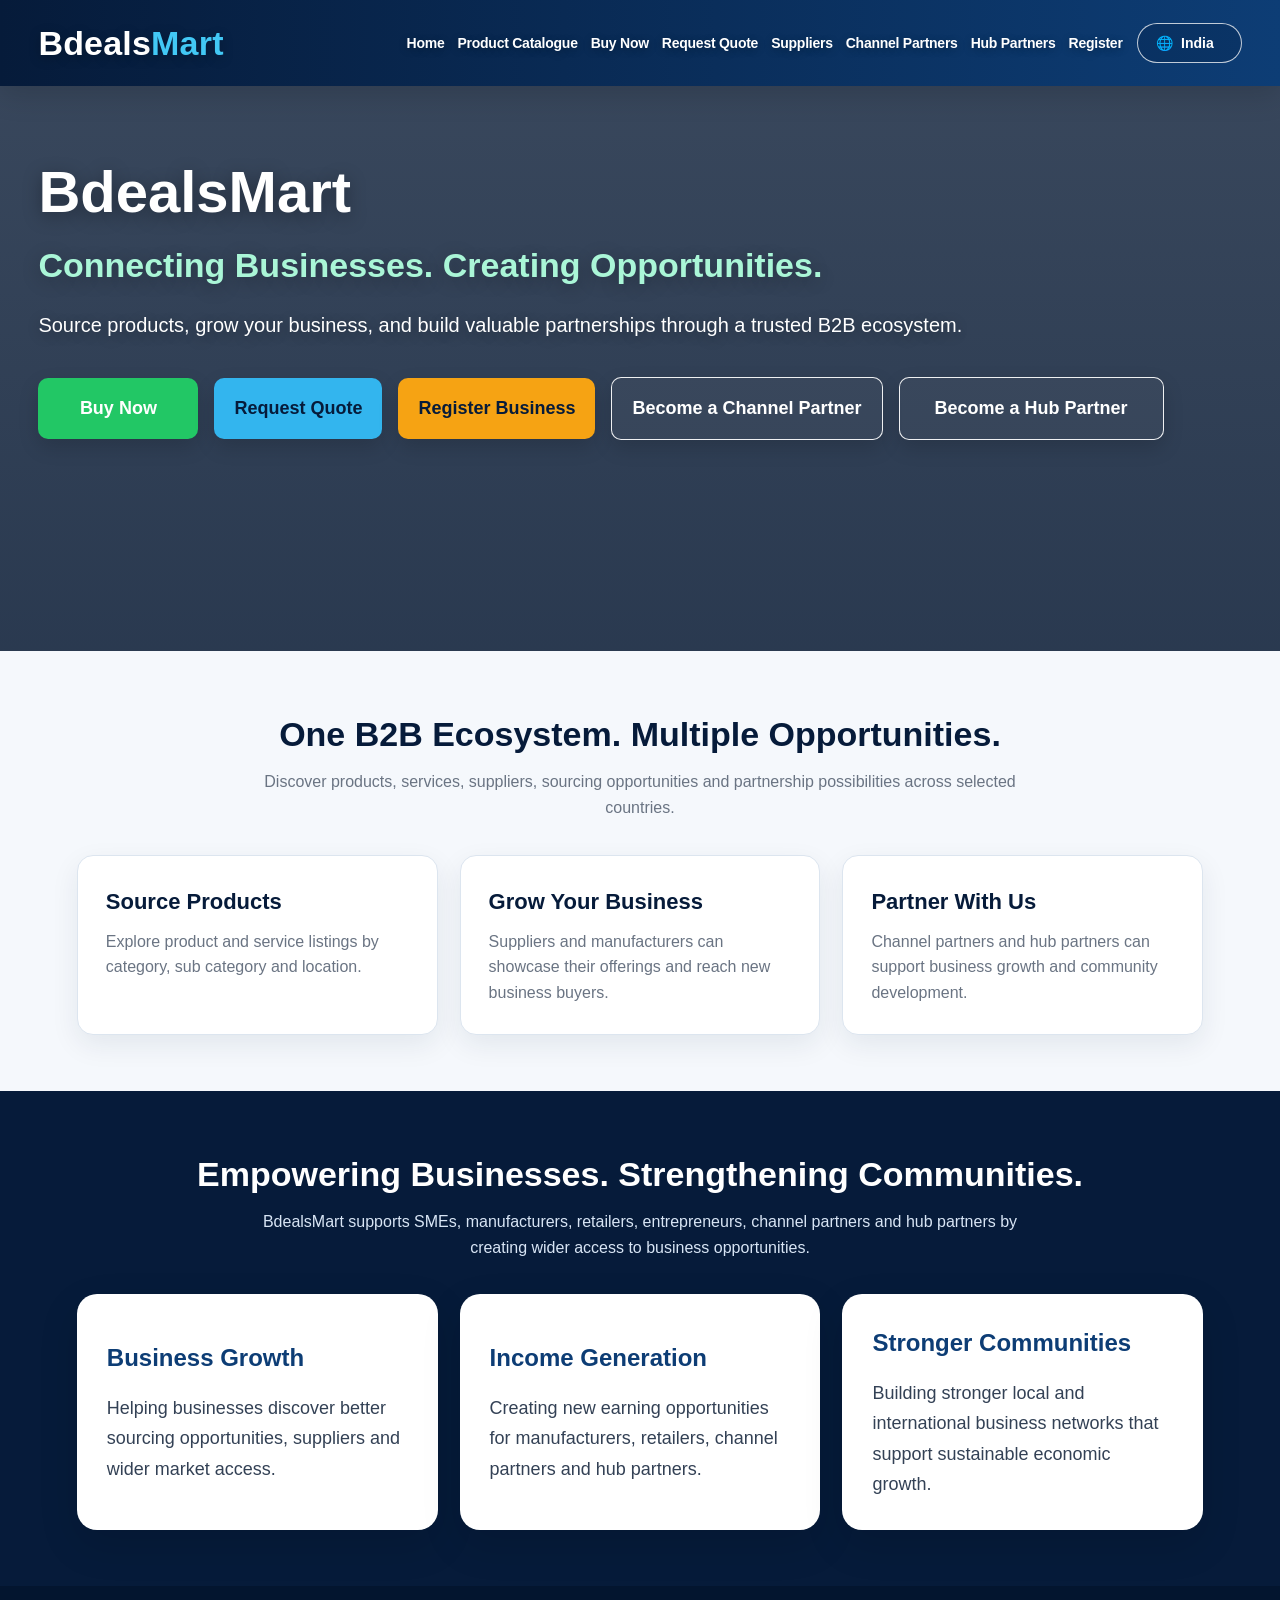
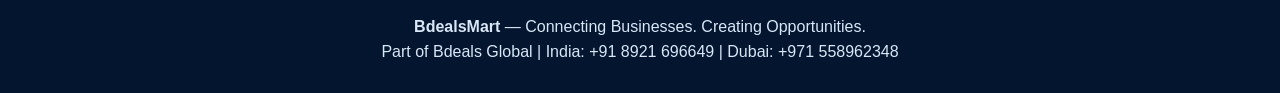
<file: index.html>
<!DOCTYPE html>
<html lang="en">
<head>
  <meta charset="UTF-8">
  <meta name="viewport" content="width=device-width, initial-scale=1.0">
  <title>BdealsMart | Connecting Businesses. Creating Opportunities.</title>
  <meta name="description" content="BdealsMart connects businesses, products, suppliers, buyers and partners through a trusted B2B ecosystem.">
  <link rel="stylesheet" href="assets/style.css">
</head>
<body>
  <header class="top">
    <div class="nav">
      <a class="brand-text" href="index.html">Bdeals<span>Mart</span></a>

      <button class="menu-toggle" type="button" aria-label="Open menu" aria-controls="mainMenu" aria-expanded="false">☰</button>

      <nav class="menu" id="mainMenu" aria-label="Main navigation">
        <a href="index.html">Home</a>
        <a href="product-catalogue.html">Product Catalogue</a>
        <a href="buy-now.html">Buy Now</a>
        <a href="request-quote.html">Request Quote</a>
        <a href="suppliers.html">Suppliers</a>
        <a href="channel-partners.html">Channel Partners</a>
        <a href="hub-partners.html">Hub Partners</a>
        <a href="register.html">Register</a>
      </nav>

      <label class="country-pill">🌐
        <select class="countrySelect" id="countrySelect" aria-label="Select country">
          <option>India</option>
          <option>UAE</option>
        </select>
      </label>
    </div>
  </header>

  <section class="hero home-hero">
    <h1>BdealsMart</h1>
    <h2>Connecting Businesses. Creating Opportunities.</h2>
    <p>Source products, grow your business, and build valuable partnerships through a trusted B2B ecosystem.</p>

    <div class="hero-buttons">
      <a class="btn green" href="buy-now.html">Buy Now</a>
      <a class="btn" href="request-quote.html">Request Quote</a>
      <a class="btn gold" href="register.html">Register Business</a>
      <a class="btn outline" href="channel-partners.html">Become a Channel Partner</a>
      <a class="btn outline" href="hub-partners.html">Become a Hub Partner</a>
    </div>
  </section>

  <section>
    <div class="section-title">
      <h2>One B2B Ecosystem. Multiple Opportunities.</h2>
      <p>Discover products, services, suppliers, sourcing opportunities and partnership possibilities across selected countries.</p>
    </div>
    <div class="grid">
      <div class="card">
        <h3>Source Products</h3>
        <p>Explore product and service listings by category, sub category and location.</p>
      </div>
      <div class="card">
        <h3>Grow Your Business</h3>
        <p>Suppliers and manufacturers can showcase their offerings and reach new business buyers.</p>
      </div>
      <div class="card">
        <h3>Partner With Us</h3>
        <p>Channel partners and hub partners can support business growth and community development.</p>
      </div>
    </div>
  </section>

  <section class="impact">
    <div class="section-title">
      <h2>Empowering Businesses. Strengthening Communities.</h2>
      <p>BdealsMart supports SMEs, manufacturers, retailers, entrepreneurs, channel partners and hub partners by creating wider access to business opportunities.</p>
    </div>
    <div class="grid">
      <div class="card">
        <h3>Business Growth</h3>
        <p>Helping businesses discover better sourcing opportunities, suppliers and wider market access.</p>
      </div>
      <div class="card">
        <h3>Income Generation</h3>
        <p>Creating new earning opportunities for manufacturers, retailers, channel partners and hub partners.</p>
      </div>
      <div class="card">
        <h3>Stronger Communities</h3>
        <p>Building stronger local and international business networks that support sustainable economic growth.</p>
      </div>
    </div>
  </section>

  <footer>
    <p><b>BdealsMart</b> — Connecting Businesses. Creating Opportunities.</p>
    <p>Part of Bdeals Global | India: +91 8921 696649 | Dubai: +971 558962348</p>
  </footer>

  <script src="assets/app.js"></script>
  <script>
    const menuToggle = document.querySelector('.menu-toggle');
    const mainMenu = document.querySelector('#mainMenu');
    if (menuToggle && mainMenu) {
      menuToggle.addEventListener('click', () => {
        const open = mainMenu.classList.toggle('open');
        menuToggle.setAttribute('aria-expanded', open ? 'true' : 'false');
      });
    }
  </script>
</body>
</html>
</file>
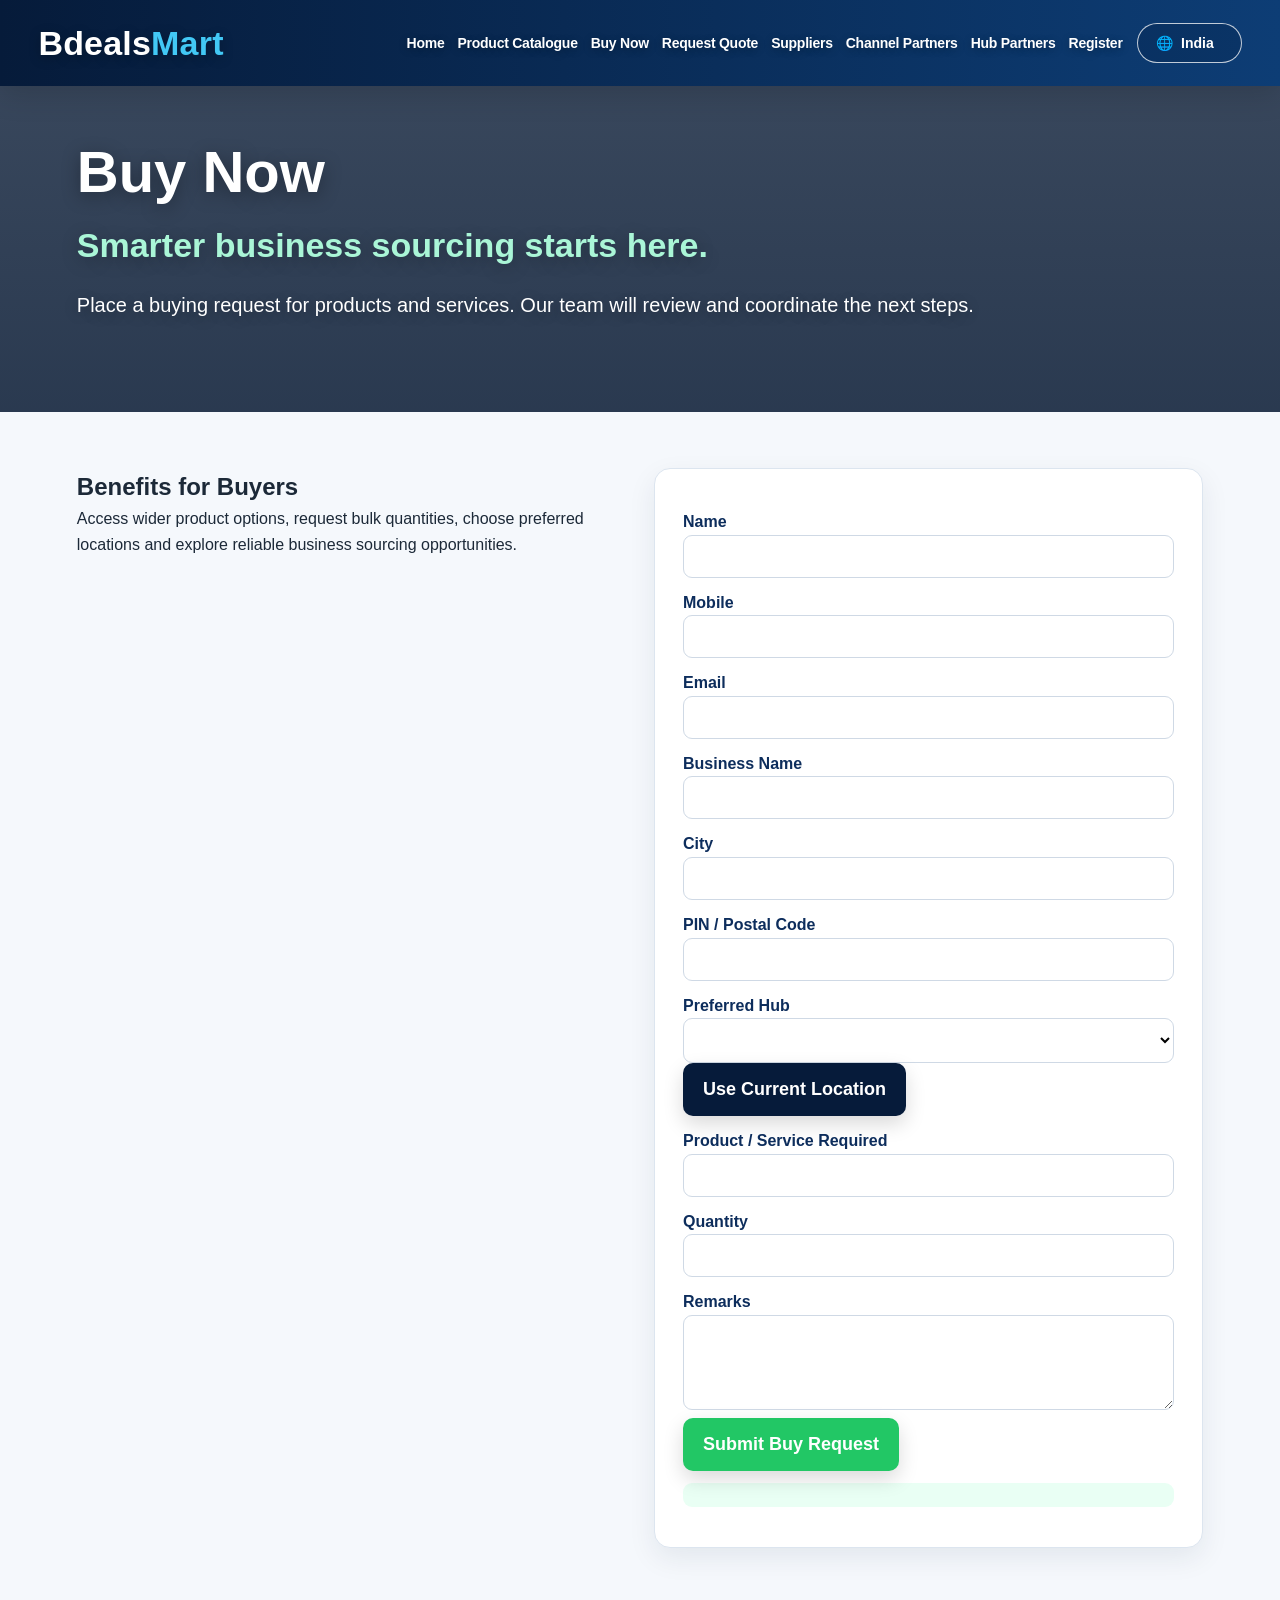
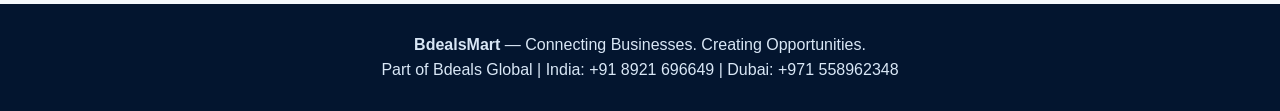
<file: buy-now.html>
<!DOCTYPE html><html lang="en"><head><meta charset="UTF-8"><meta name="viewport" content="width=device-width, initial-scale=1.0"><title>Buy Now | BdealsMart</title><meta name="description" content="BdealsMart connects businesses, products, suppliers, buyers and partners through a trusted B2B ecosystem."><link rel="stylesheet" href="assets/style.css"></head><body><header class="top">
  <div class="nav">
    <a class="brand-text" href="index.html">Bdeals<span>Mart</span></a>
    <nav class="menu" aria-label="Main navigation">
      <a href="index.html">Home</a>
      <a href="product-catalogue.html">Product Catalogue</a>
      <a href="buy-now.html">Buy Now</a>
      <a href="request-quote.html">Request Quote</a>
      <a href="suppliers.html">Suppliers</a>
      <a href="channel-partners.html">Channel Partners</a>
      <a href="hub-partners.html">Hub Partners</a>
      <a href="register.html">Register</a>
    </nav>
    <label class="country-pill">🌐 <select class="countrySelect" id="countrySelect"><option>India</option><option>UAE</option></select></label>
  </div>
</header><section class="hero compact"><h1>Buy Now</h1><h2>Smarter business sourcing starts here.</h2><p>Place a buying request for products and services. Our team will review and coordinate the next steps.</p></section><section><div class="split"><div><h2>Benefits for Buyers</h2><p>Access wider product options, request bulk quantities, choose preferred locations and explore reliable business sourcing opportunities.</p></div><form class="formbox" data-submit="saveBuyNow"><input type="hidden" name="Country" class="countryField"><label>Name</label><input name="Name" required><label>Mobile</label><input name="Mobile" required><label>Email</label><input name="Email"><label>Business Name</label><input name="BusinessName"><label>City</label><input name="City" class="locationField"><label>PIN / Postal Code</label><input name="Pincode" required><label>Preferred Hub</label><select name="PreferredHub" class="hubSelect"></select><input type="hidden" name="Latitude"><input type="hidden" name="Longitude"><p id="locationStatus" class="mini"></p><button type="button" class="btn dark" id="useLocationBtn">Use Current Location</button><label>Product / Service Required</label><input name="ProductRequired" required><label>Quantity</label><input name="Quantity" required><label>Remarks</label><textarea name="Remarks"></textarea><button class="btn green" type="submit">Submit Buy Request</button><p class="status notice"></p></form></div></section><footer><p><b>BdealsMart</b> — Connecting Businesses. Creating Opportunities.</p><p>Part of Bdeals Global | India: +91 8921 696649 | Dubai: +971 558962348</p></footer><script src="assets/app.js"></script></body></html>
</file>
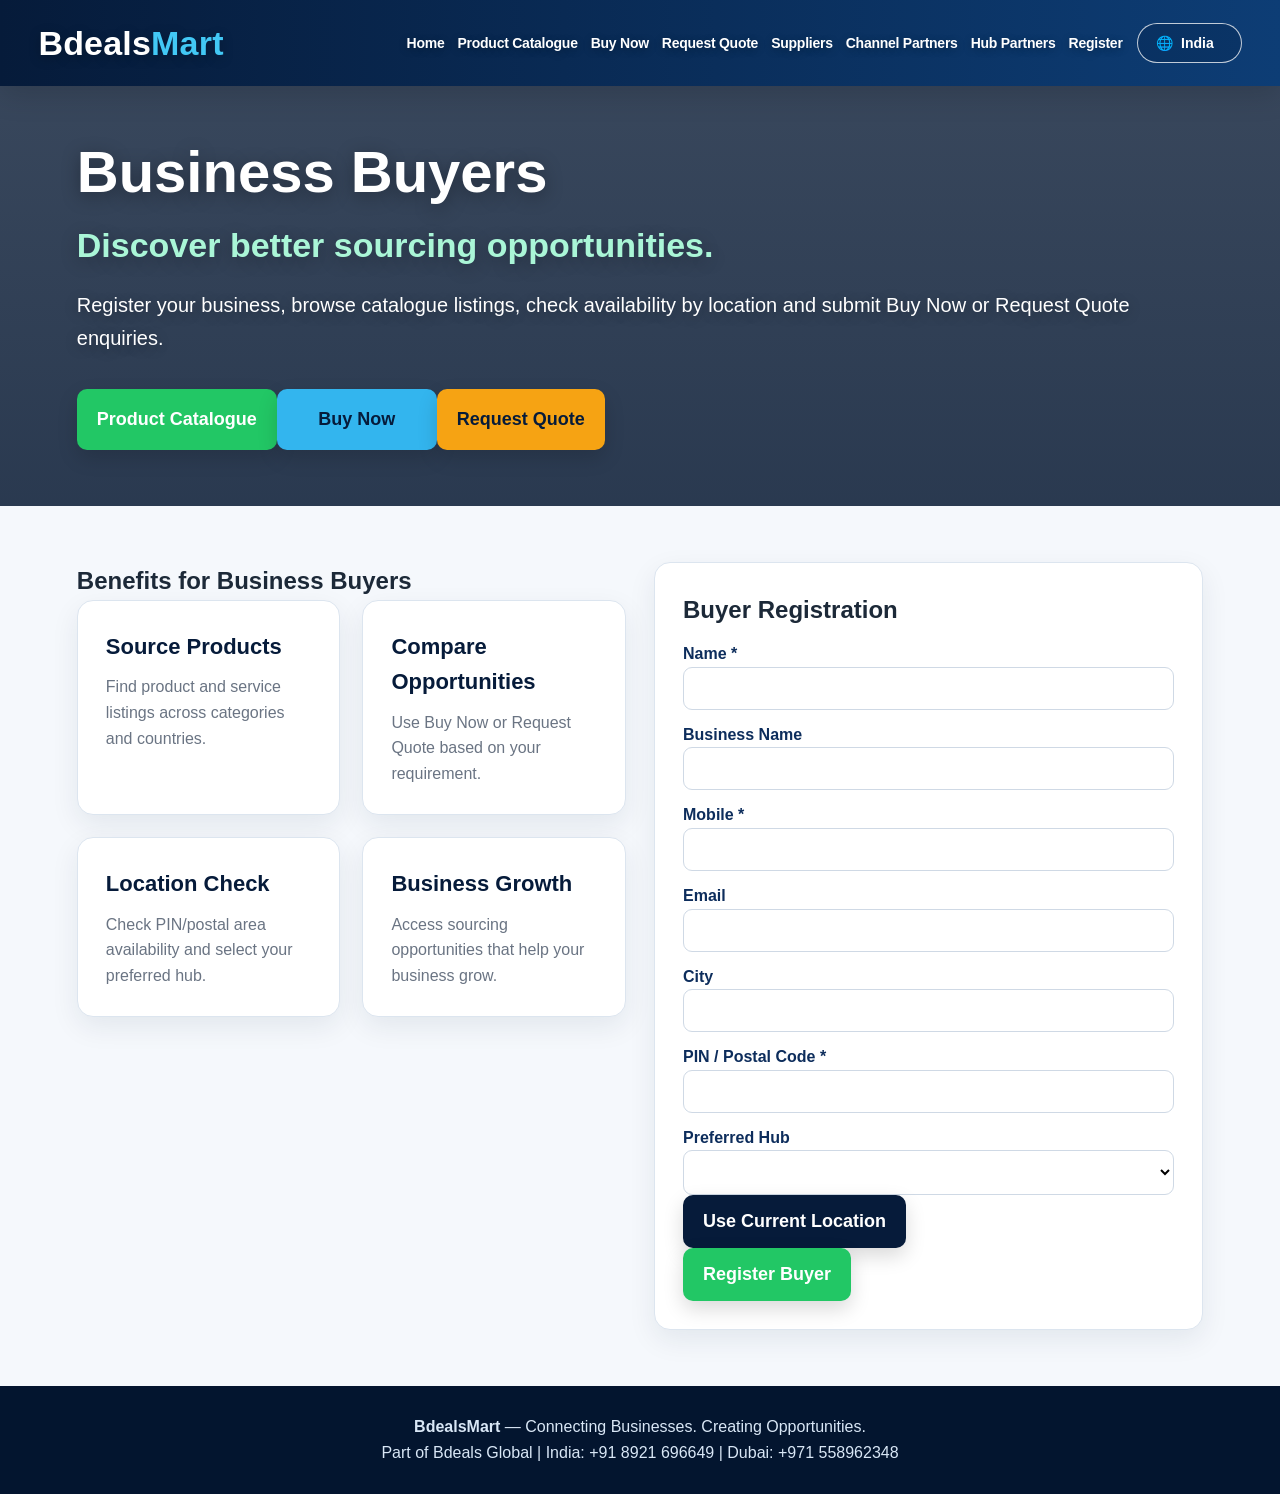
<file: buyers.html>
<!DOCTYPE html><html lang="en"><head><meta charset="UTF-8"><meta name="viewport" content="width=device-width, initial-scale=1.0"><title>Business Buyers | BdealsMart</title><meta name="description" content="Register as a business buyer on BdealsMart to source products, services and opportunities."><link rel="stylesheet" href="assets/style.css"></head><body><header class="top">
  <div class="nav">
    <a class="brand-text" href="index.html">Bdeals<span>Mart</span></a>
    <nav class="menu" aria-label="Main navigation">
      <a href="index.html">Home</a>
      <a href="product-catalogue.html">Product Catalogue</a>
      <a href="buy-now.html">Buy Now</a>
      <a href="request-quote.html">Request Quote</a>
      <a href="suppliers.html">Suppliers</a>
      <a href="channel-partners.html">Channel Partners</a>
      <a href="hub-partners.html">Hub Partners</a>
      <a href="register.html">Register</a>
    </nav>
    <label class="country-pill">🌐 <select class="countrySelect" id="countrySelect"><option>India</option><option>UAE</option></select></label>
  </div>
</header><section class="hero compact"><h1>Business Buyers</h1><h2>Discover better sourcing opportunities.</h2><p>Register your business, browse catalogue listings, check availability by location and submit Buy Now or Request Quote enquiries.</p><a class="btn green" href="product-catalogue.html">Product Catalogue</a><a class="btn" href="buy-now.html">Buy Now</a><a class="btn gold" href="request-quote.html">Request Quote</a></section><section><div class="split"><div><h2>Benefits for Business Buyers</h2><div class="grid two"><div class="card"><h3>Source Products</h3><p>Find product and service listings across categories and countries.</p></div><div class="card"><h3>Compare Opportunities</h3><p>Use Buy Now or Request Quote based on your requirement.</p></div><div class="card"><h3>Location Check</h3><p>Check PIN/postal area availability and select your preferred hub.</p></div><div class="card"><h3>Business Growth</h3><p>Access sourcing opportunities that help your business grow.</p></div></div></div><div class="formbox"><h2>Buyer Registration</h2><form data-submit="saveBuyer"><input type="hidden" name="Country" class="countryField"><label>Name *</label><input name="Name" required><label>Business Name</label><input name="BusinessName"><label>Mobile *</label><input name="Mobile" required><label>Email</label><input name="Email"><label>City</label><input name="City" class="locationField"><label>PIN / Postal Code *</label><input name="Pincode" required><label>Preferred Hub</label><select name="PreferredHub" class="hubSelect"></select><input type="hidden" name="Latitude"><input type="hidden" name="Longitude"><button type="button" class="btn dark" id="useLocationBtn">Use Current Location</button><p id="locationStatus" class="mini"></p><button class="btn green" type="submit">Register Buyer</button><p class="status mini"></p></form></div></div></section><footer><p><b>BdealsMart</b> — Connecting Businesses. Creating Opportunities.</p><p>Part of Bdeals Global | India: +91 8921 696649 | Dubai: +971 558962348</p></footer><script src="assets/app.js"></script></body></html>
</file>
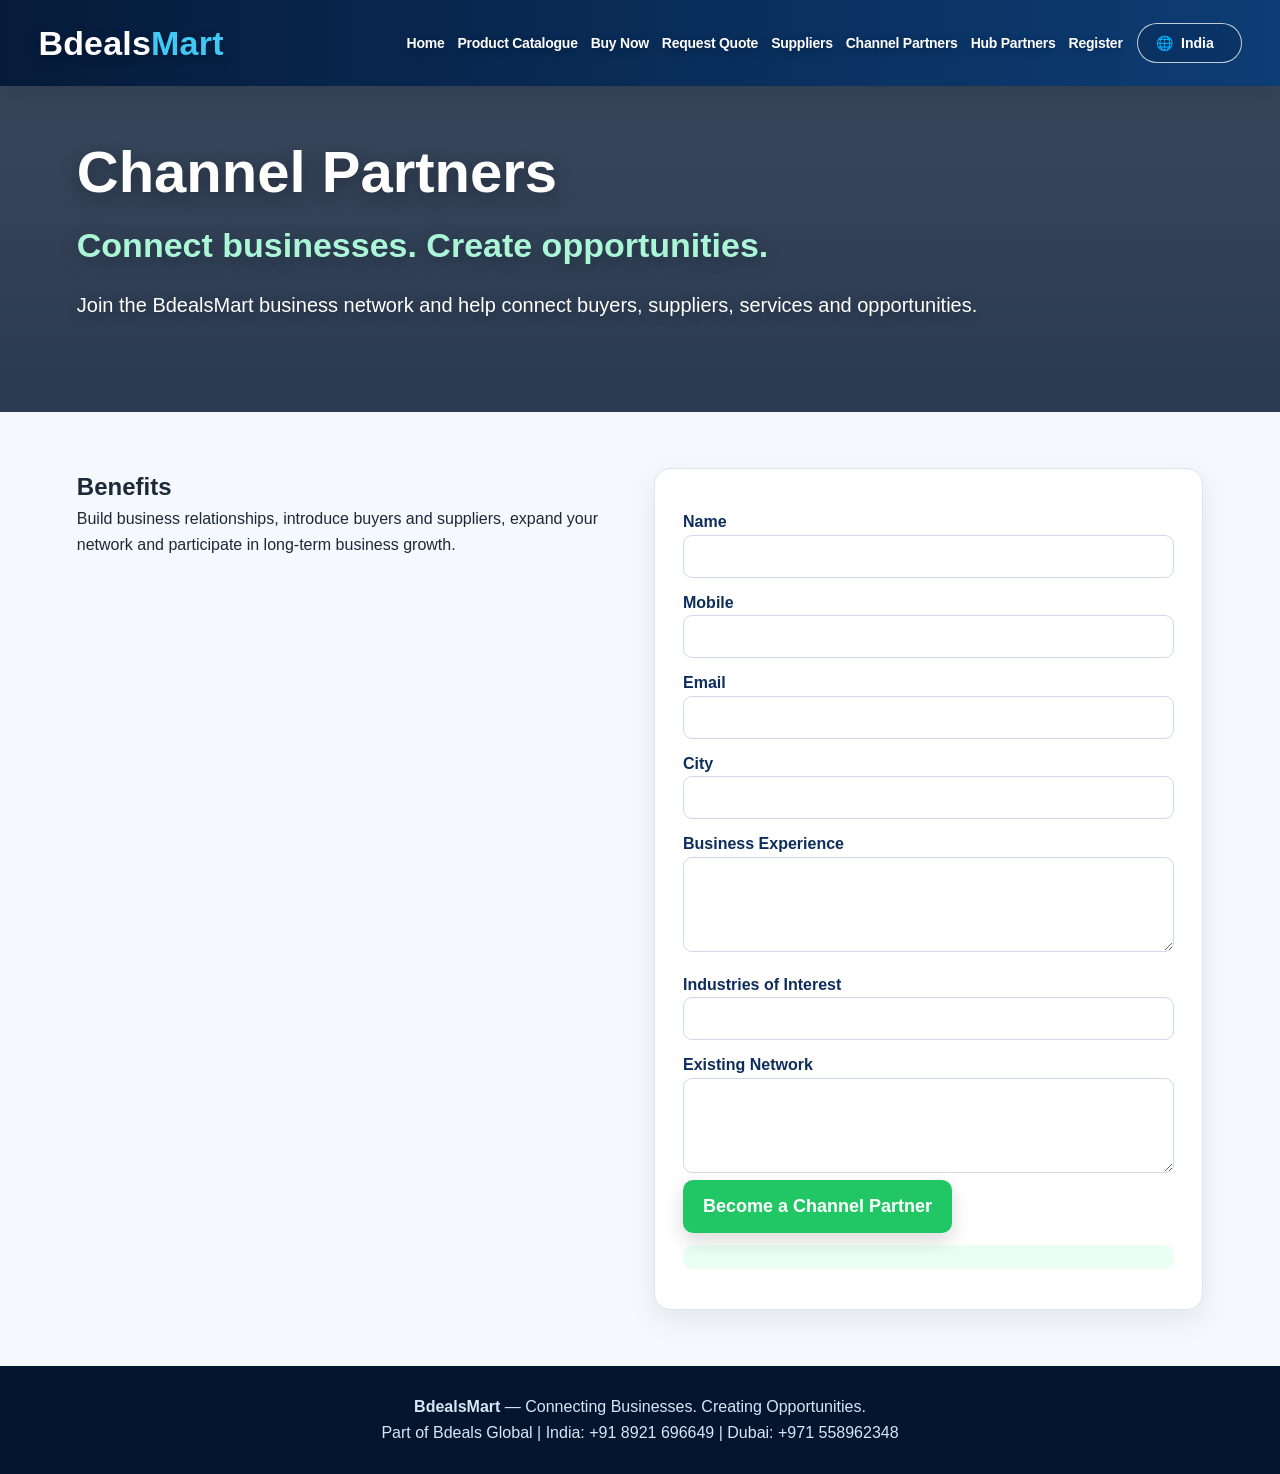
<file: channel-partners.html>
<!DOCTYPE html><html lang="en"><head><meta charset="UTF-8"><meta name="viewport" content="width=device-width, initial-scale=1.0"><title>Channel Partners | BdealsMart</title><meta name="description" content="BdealsMart connects businesses, products, suppliers, buyers and partners through a trusted B2B ecosystem."><link rel="stylesheet" href="assets/style.css"></head><body><header class="top">
  <div class="nav">
    <a class="brand-text" href="index.html">Bdeals<span>Mart</span></a>
    <nav class="menu" aria-label="Main navigation">
      <a href="index.html">Home</a>
      <a href="product-catalogue.html">Product Catalogue</a>
      <a href="buy-now.html">Buy Now</a>
      <a href="request-quote.html">Request Quote</a>
      <a href="suppliers.html">Suppliers</a>
      <a href="channel-partners.html">Channel Partners</a>
      <a href="hub-partners.html">Hub Partners</a>
      <a href="register.html">Register</a>
    </nav>
    <label class="country-pill">🌐 <select class="countrySelect" id="countrySelect"><option>India</option><option>UAE</option></select></label>
  </div>
</header><section class="hero compact"><h1>Channel Partners</h1><h2>Connect businesses. Create opportunities.</h2><p>Join the BdealsMart business network and help connect buyers, suppliers, services and opportunities.</p></section><section><div class="split"><div><h2>Benefits</h2><p>Build business relationships, introduce buyers and suppliers, expand your network and participate in long-term business growth.</p></div><form class="formbox" data-submit="saveChannelPartner"><input type="hidden" name="Country" class="countryField"><label>Name</label><input name="Name" required><label>Mobile</label><input name="Mobile" required><label>Email</label><input name="Email"><label>City</label><input name="City" class="locationField"><label>Business Experience</label><textarea name="BusinessExperience"></textarea><label>Industries of Interest</label><input name="Industries"><label>Existing Network</label><textarea name="Network"></textarea><button class="btn green">Become a Channel Partner</button><p class="status notice"></p></form></div></section><footer><p><b>BdealsMart</b> — Connecting Businesses. Creating Opportunities.</p><p>Part of Bdeals Global | India: +91 8921 696649 | Dubai: +971 558962348</p></footer><script src="assets/app.js"></script></body></html>
</file>
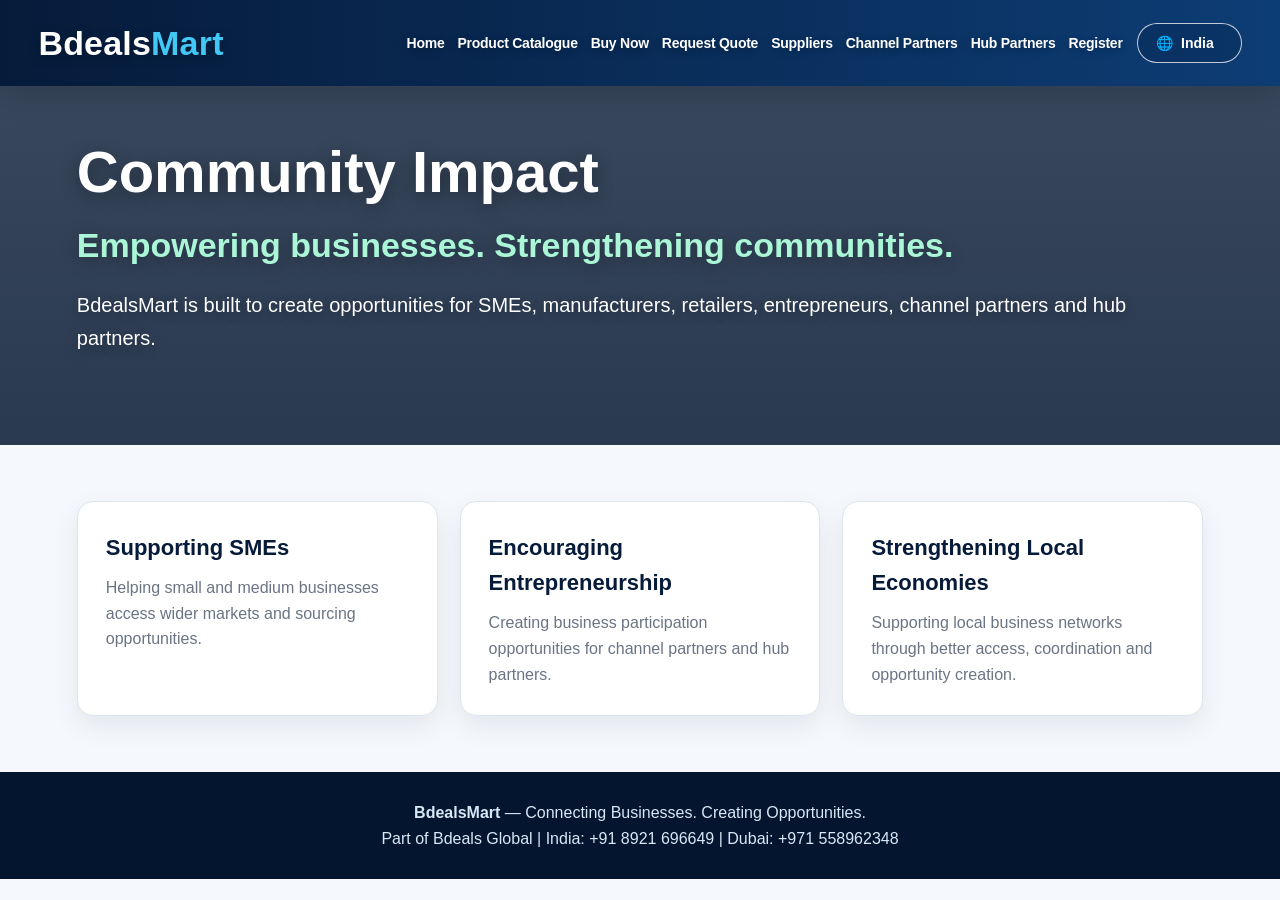
<file: community-impact.html>
<!DOCTYPE html><html lang="en"><head><meta charset="UTF-8"><meta name="viewport" content="width=device-width, initial-scale=1.0"><title>Community Impact | BdealsMart</title><meta name="description" content="BdealsMart connects businesses, products, suppliers, buyers and partners through a trusted B2B ecosystem."><link rel="stylesheet" href="assets/style.css"></head><body><header class="top">
  <div class="nav">
    <a class="brand-text" href="index.html">Bdeals<span>Mart</span></a>
    <nav class="menu" aria-label="Main navigation">
      <a href="index.html">Home</a>
      <a href="product-catalogue.html">Product Catalogue</a>
      <a href="buy-now.html">Buy Now</a>
      <a href="request-quote.html">Request Quote</a>
      <a href="suppliers.html">Suppliers</a>
      <a href="channel-partners.html">Channel Partners</a>
      <a href="hub-partners.html">Hub Partners</a>
      <a href="register.html">Register</a>
    </nav>
    <label class="country-pill">🌐 <select class="countrySelect" id="countrySelect"><option>India</option><option>UAE</option></select></label>
  </div>
</header><section class="hero compact"><h1>Community Impact</h1><h2>Empowering businesses. Strengthening communities.</h2><p>BdealsMart is built to create opportunities for SMEs, manufacturers, retailers, entrepreneurs, channel partners and hub partners.</p></section><section><div class="grid"><div class="card"><h3>Supporting SMEs</h3><p>Helping small and medium businesses access wider markets and sourcing opportunities.</p></div><div class="card"><h3>Encouraging Entrepreneurship</h3><p>Creating business participation opportunities for channel partners and hub partners.</p></div><div class="card"><h3>Strengthening Local Economies</h3><p>Supporting local business networks through better access, coordination and opportunity creation.</p></div></div></section><footer><p><b>BdealsMart</b> — Connecting Businesses. Creating Opportunities.</p><p>Part of Bdeals Global | India: +91 8921 696649 | Dubai: +971 558962348</p></footer><script src="assets/app.js"></script></body></html>
</file>
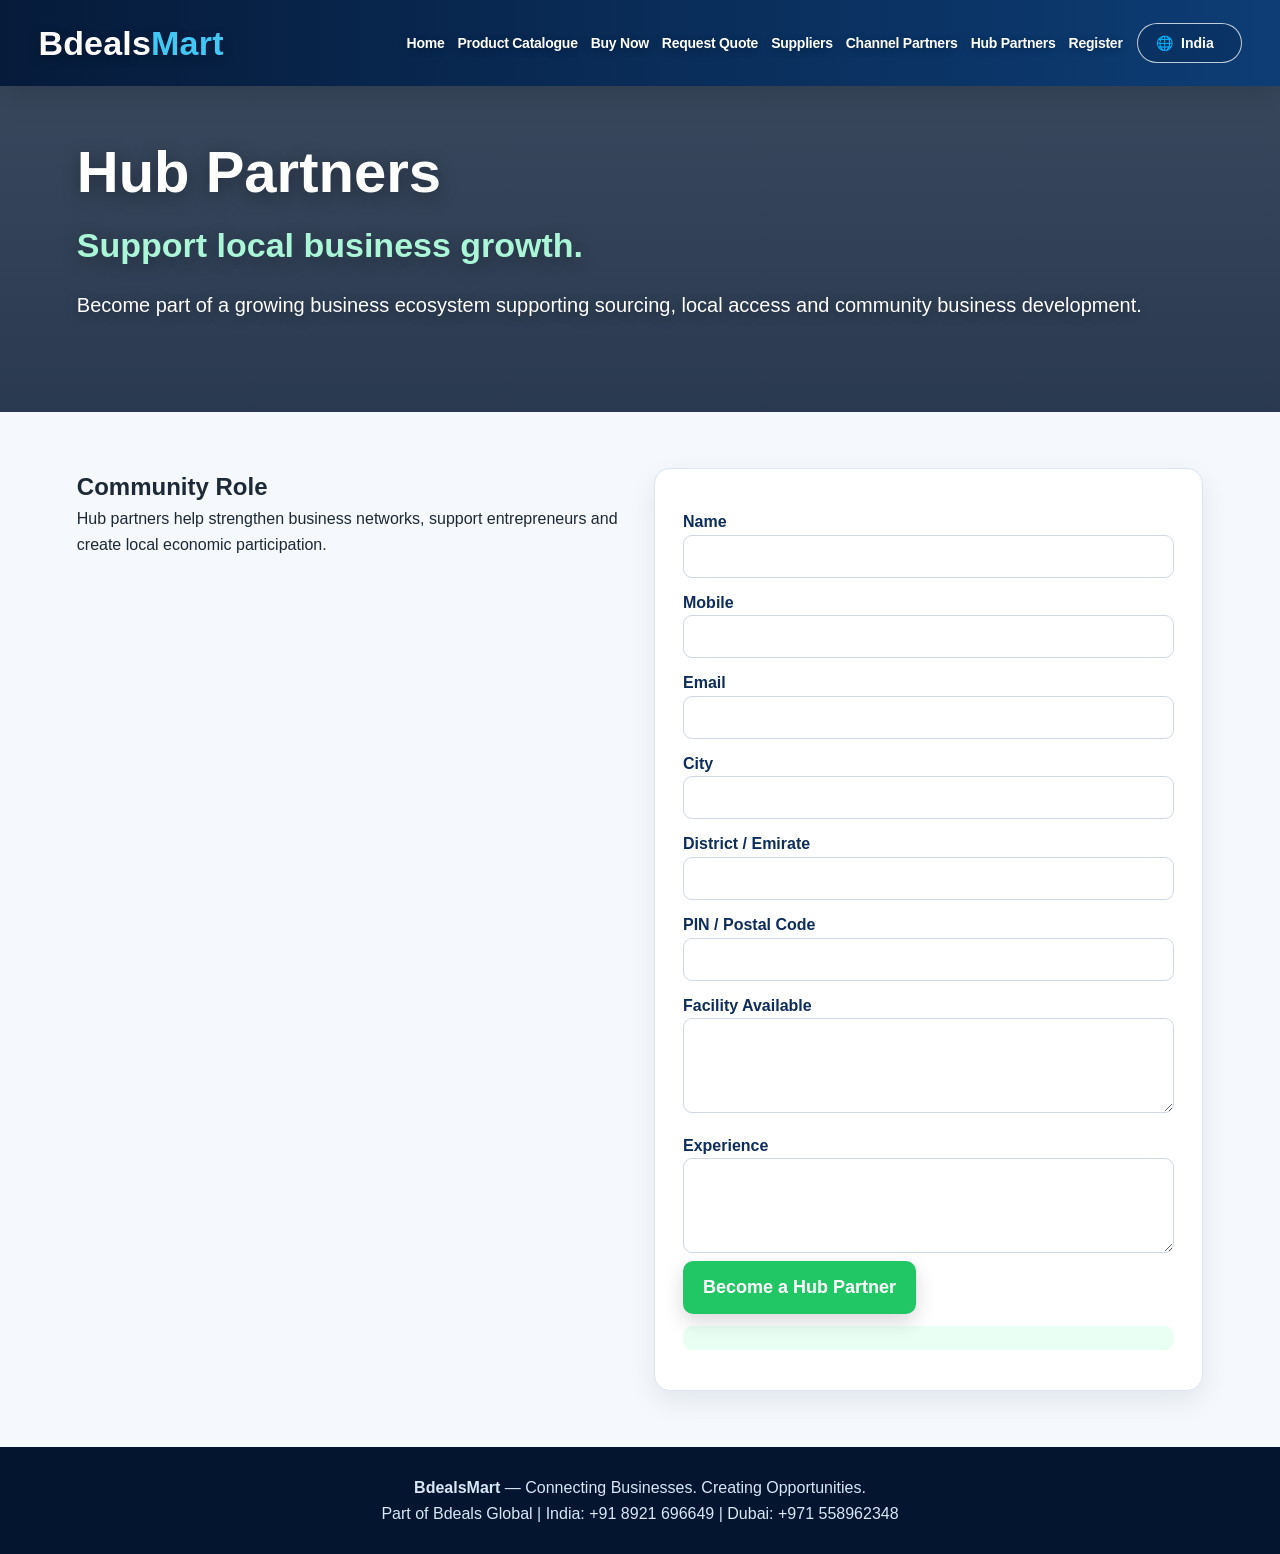
<file: hub-partners.html>
<!DOCTYPE html><html lang="en"><head><meta charset="UTF-8"><meta name="viewport" content="width=device-width, initial-scale=1.0"><title>Hub Partners | BdealsMart</title><meta name="description" content="BdealsMart connects businesses, products, suppliers, buyers and partners through a trusted B2B ecosystem."><link rel="stylesheet" href="assets/style.css"></head><body><header class="top">
  <div class="nav">
    <a class="brand-text" href="index.html">Bdeals<span>Mart</span></a>
    <nav class="menu" aria-label="Main navigation">
      <a href="index.html">Home</a>
      <a href="product-catalogue.html">Product Catalogue</a>
      <a href="buy-now.html">Buy Now</a>
      <a href="request-quote.html">Request Quote</a>
      <a href="suppliers.html">Suppliers</a>
      <a href="channel-partners.html">Channel Partners</a>
      <a href="hub-partners.html">Hub Partners</a>
      <a href="register.html">Register</a>
    </nav>
    <label class="country-pill">🌐 <select class="countrySelect" id="countrySelect"><option>India</option><option>UAE</option></select></label>
  </div>
</header><section class="hero compact"><h1>Hub Partners</h1><h2>Support local business growth.</h2><p>Become part of a growing business ecosystem supporting sourcing, local access and community business development.</p></section><section><div class="split"><div><h2>Community Role</h2><p>Hub partners help strengthen business networks, support entrepreneurs and create local economic participation.</p></div><form class="formbox" data-submit="saveHubPartner"><input type="hidden" name="Country" class="countryField"><label>Name</label><input name="Name" required><label>Mobile</label><input name="Mobile" required><label>Email</label><input name="Email"><label>City</label><input name="City" class="locationField"><label>District / Emirate</label><input name="District"><label>PIN / Postal Code</label><input name="Pincode"><label>Facility Available</label><textarea name="Facility"></textarea><label>Experience</label><textarea name="Experience"></textarea><button class="btn green">Become a Hub Partner</button><p class="status notice"></p></form></div></section><footer><p><b>BdealsMart</b> — Connecting Businesses. Creating Opportunities.</p><p>Part of Bdeals Global | India: +91 8921 696649 | Dubai: +971 558962348</p></footer><script src="assets/app.js"></script></body></html>
</file>
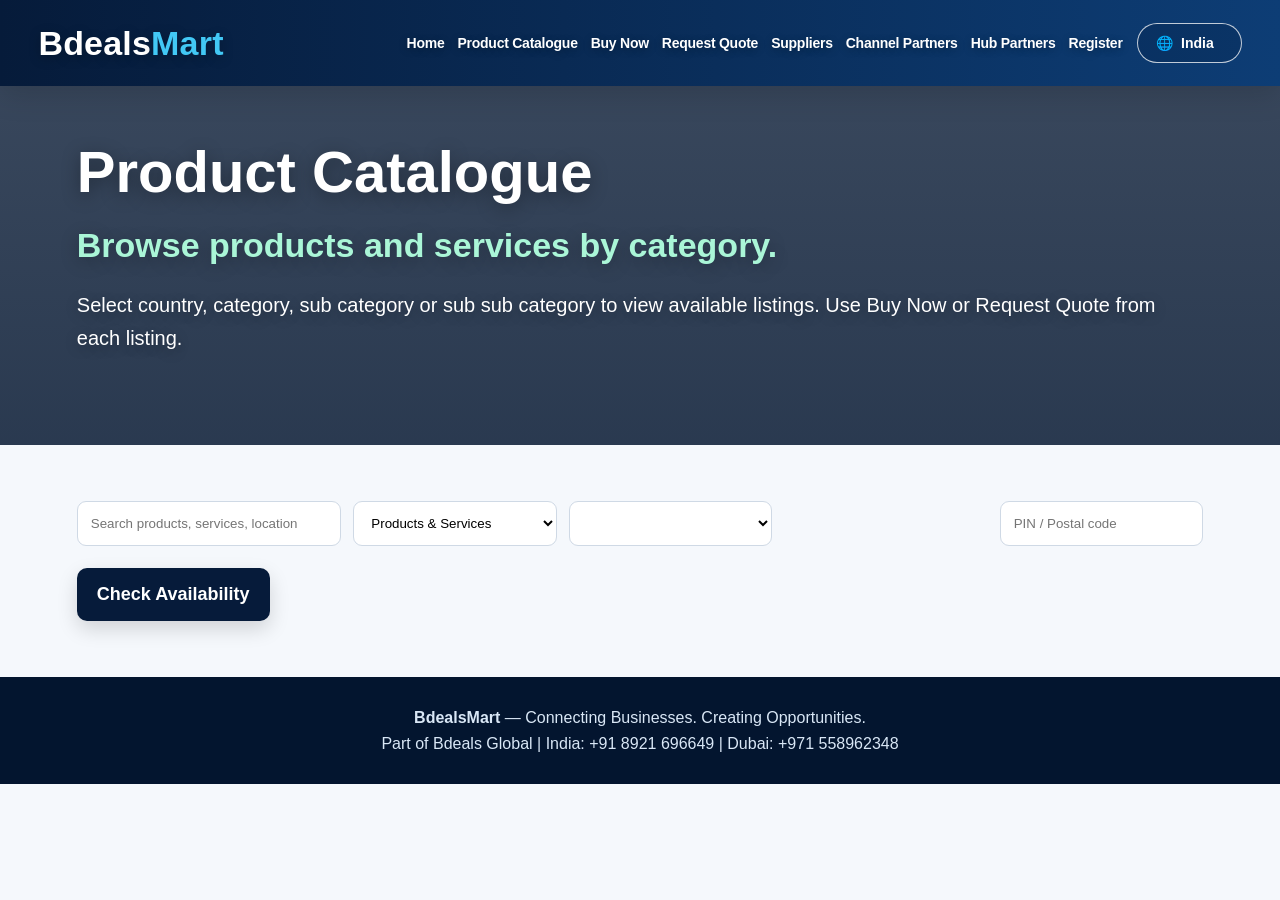
<file: product-catalogue.html>
<!DOCTYPE html><html lang="en"><head><meta charset="UTF-8"><meta name="viewport" content="width=device-width, initial-scale=1.0"><title>BdealsMart Product Catalogue</title><meta name="description" content="BdealsMart connects businesses, products, suppliers, buyers and partners through a trusted B2B ecosystem."><link rel="stylesheet" href="assets/style.css"></head><body><header class="top">
  <div class="nav">
    <a class="brand-text" href="index.html">Bdeals<span>Mart</span></a>
    <nav class="menu" aria-label="Main navigation">
      <a href="index.html">Home</a>
      <a href="product-catalogue.html">Product Catalogue</a>
      <a href="buy-now.html">Buy Now</a>
      <a href="request-quote.html">Request Quote</a>
      <a href="suppliers.html">Suppliers</a>
      <a href="channel-partners.html">Channel Partners</a>
      <a href="hub-partners.html">Hub Partners</a>
      <a href="register.html">Register</a>
    </nav>
    <label class="country-pill">🌐 <select class="countrySelect" id="countrySelect"><option>India</option><option>UAE</option></select></label>
  </div>
</header><section class="hero compact"><h1>Product Catalogue</h1><h2>Browse products and services by category.</h2><p>Select country, category, sub category or sub sub category to view available listings. Use Buy Now or Request Quote from each listing.</p></section><section><div class="filters catalogue-filters"><input id="searchInput" placeholder="Search products, services, location"><select id="typeSelect"><option value="">Products & Services</option><option>Product</option><option>Service</option><option>Business Opportunity</option></select><select id="categorySelect"></select><div id="childCategoryWrap"></div><input id="pincodeCheck" placeholder="PIN / Postal code"></div><button class="btn dark" id="checkPinBtn">Check Availability</button><p id="pincodeResult"></p><p id="catalogueStatus" class="mini"></p><div id="productGrid" class="product-grid"></div></section><footer><p><b>BdealsMart</b> — Connecting Businesses. Creating Opportunities.</p><p>Part of Bdeals Global | India: +91 8921 696649 | Dubai: +971 558962348</p></footer><script src="assets/app.js"></script></body></html>
</file>
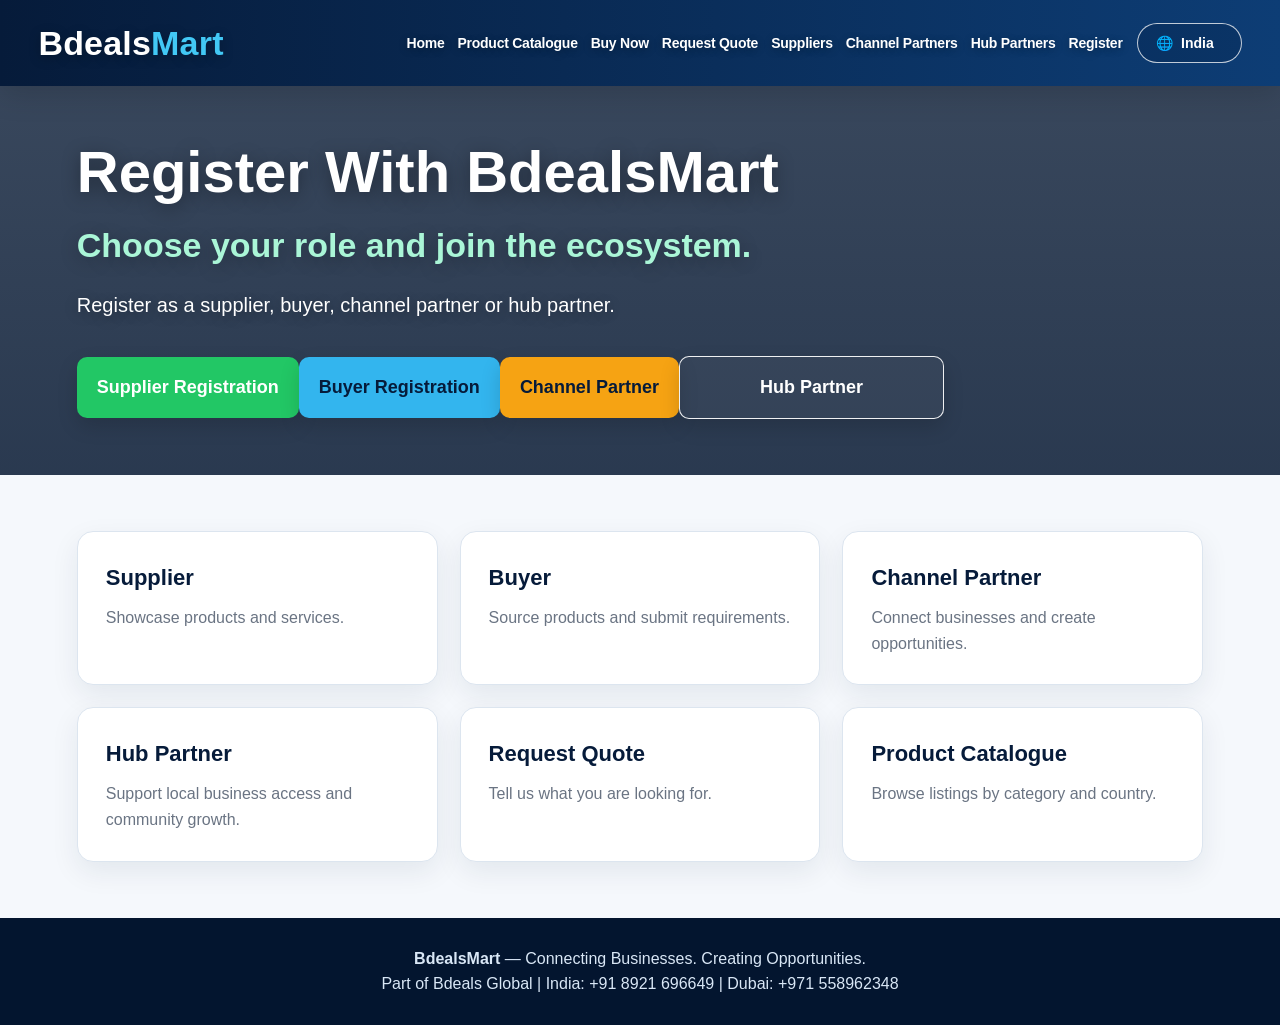
<file: register.html>
<!DOCTYPE html><html lang="en"><head><meta charset="UTF-8"><meta name="viewport" content="width=device-width, initial-scale=1.0"><title>Register | BdealsMart</title><meta name="description" content="BdealsMart connects businesses, products, suppliers, buyers and partners through a trusted B2B ecosystem."><link rel="stylesheet" href="assets/style.css"></head><body><header class="top">
  <div class="nav">
    <a class="brand-text" href="index.html">Bdeals<span>Mart</span></a>
    <nav class="menu" aria-label="Main navigation">
      <a href="index.html">Home</a>
      <a href="product-catalogue.html">Product Catalogue</a>
      <a href="buy-now.html">Buy Now</a>
      <a href="request-quote.html">Request Quote</a>
      <a href="suppliers.html">Suppliers</a>
      <a href="channel-partners.html">Channel Partners</a>
      <a href="hub-partners.html">Hub Partners</a>
      <a href="register.html">Register</a>
    </nav>
    <label class="country-pill">🌐 <select class="countrySelect" id="countrySelect"><option>India</option><option>UAE</option></select></label>
  </div>
</header><section class="hero compact"><h1>Register With BdealsMart</h1><h2>Choose your role and join the ecosystem.</h2><p>Register as a supplier, buyer, channel partner or hub partner.</p><a class="btn green" href="suppliers.html">Supplier Registration</a><a class="btn" href="buyers.html">Buyer Registration</a><a class="btn gold" href="channel-partners.html">Channel Partner</a><a class="btn outline" href="hub-partners.html">Hub Partner</a></section><section><div class="grid"><div class="card"><h3>Supplier</h3><p>Showcase products and services.</p></div><div class="card"><h3>Buyer</h3><p>Source products and submit requirements.</p></div><div class="card"><h3>Channel Partner</h3><p>Connect businesses and create opportunities.</p></div><div class="card"><h3>Hub Partner</h3><p>Support local business access and community growth.</p></div><div class="card"><h3>Request Quote</h3><p>Tell us what you are looking for.</p></div><div class="card"><h3>Product Catalogue</h3><p>Browse listings by category and country.</p></div></div></section><footer><p><b>BdealsMart</b> — Connecting Businesses. Creating Opportunities.</p><p>Part of Bdeals Global | India: +91 8921 696649 | Dubai: +971 558962348</p></footer><script src="assets/app.js"></script></body></html>
</file>
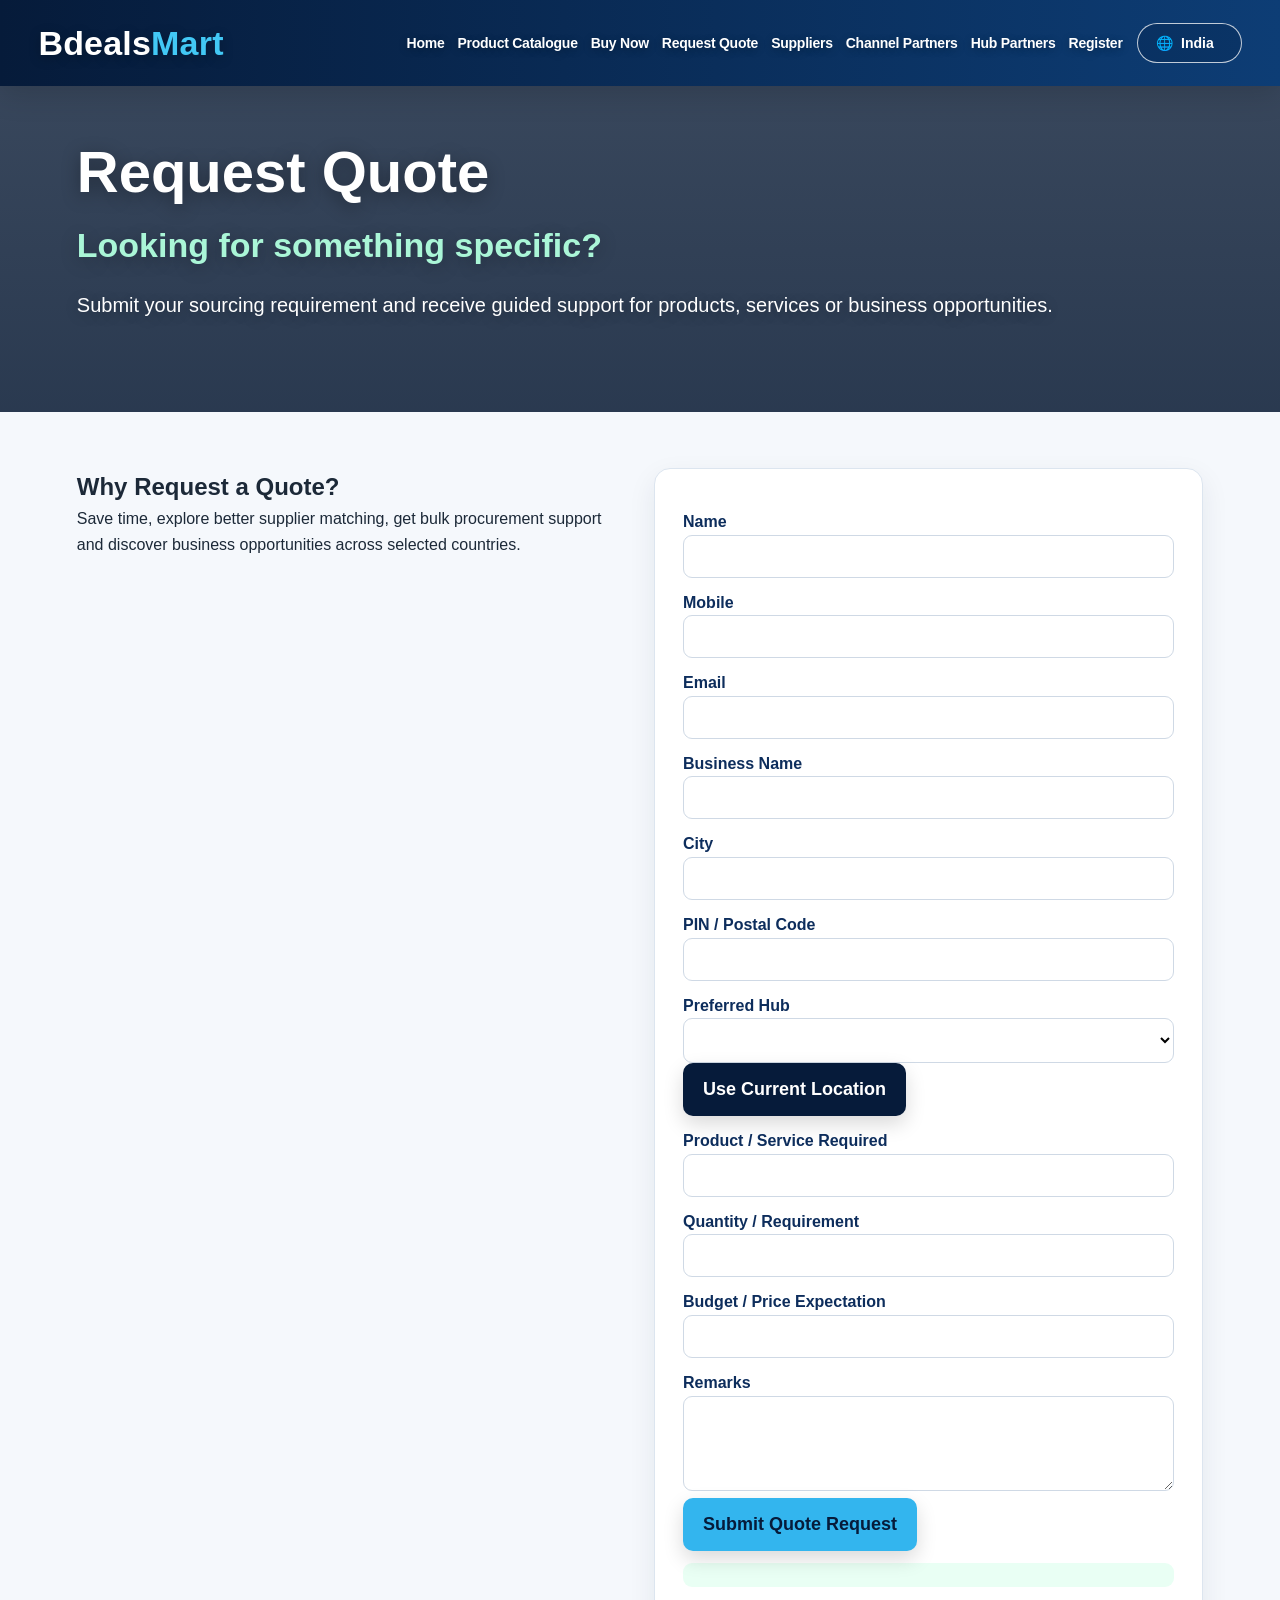
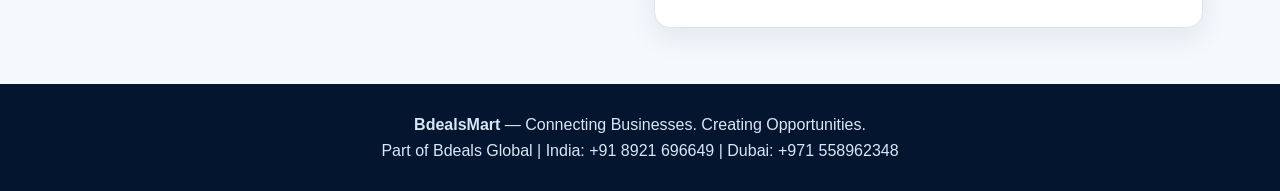
<file: request-quote.html>
<!DOCTYPE html><html lang="en"><head><meta charset="UTF-8"><meta name="viewport" content="width=device-width, initial-scale=1.0"><title>Request Quote | BdealsMart</title><meta name="description" content="BdealsMart connects businesses, products, suppliers, buyers and partners through a trusted B2B ecosystem."><link rel="stylesheet" href="assets/style.css"></head><body><header class="top">
  <div class="nav">
    <a class="brand-text" href="index.html">Bdeals<span>Mart</span></a>
    <nav class="menu" aria-label="Main navigation">
      <a href="index.html">Home</a>
      <a href="product-catalogue.html">Product Catalogue</a>
      <a href="buy-now.html">Buy Now</a>
      <a href="request-quote.html">Request Quote</a>
      <a href="suppliers.html">Suppliers</a>
      <a href="channel-partners.html">Channel Partners</a>
      <a href="hub-partners.html">Hub Partners</a>
      <a href="register.html">Register</a>
    </nav>
    <label class="country-pill">🌐 <select class="countrySelect" id="countrySelect"><option>India</option><option>UAE</option></select></label>
  </div>
</header><section class="hero compact"><h1>Request Quote</h1><h2>Looking for something specific?</h2><p>Submit your sourcing requirement and receive guided support for products, services or business opportunities.</p></section><section><div class="split"><div><h2>Why Request a Quote?</h2><p>Save time, explore better supplier matching, get bulk procurement support and discover business opportunities across selected countries.</p></div><form class="formbox" data-submit="saveQuote"><input type="hidden" name="Country" class="countryField"><label>Name</label><input name="Name" required><label>Mobile</label><input name="Mobile" required><label>Email</label><input name="Email"><label>Business Name</label><input name="BusinessName"><label>City</label><input name="City" class="locationField"><label>PIN / Postal Code</label><input name="Pincode" required><label>Preferred Hub</label><select name="PreferredHub" class="hubSelect"></select><input type="hidden" name="Latitude"><input type="hidden" name="Longitude"><p id="locationStatus" class="mini"></p><button type="button" class="btn dark" id="useLocationBtn">Use Current Location</button><label>Product / Service Required</label><input name="ProductRequired" required><label>Quantity / Requirement</label><input name="Quantity"><label>Budget / Price Expectation</label><input name="Budget"><label>Remarks</label><textarea name="Remarks"></textarea><button class="btn" type="submit">Submit Quote Request</button><p class="status notice"></p></form></div></section><footer><p><b>BdealsMart</b> — Connecting Businesses. Creating Opportunities.</p><p>Part of Bdeals Global | India: +91 8921 696649 | Dubai: +971 558962348</p></footer><script src="assets/app.js"></script></body></html>
</file>
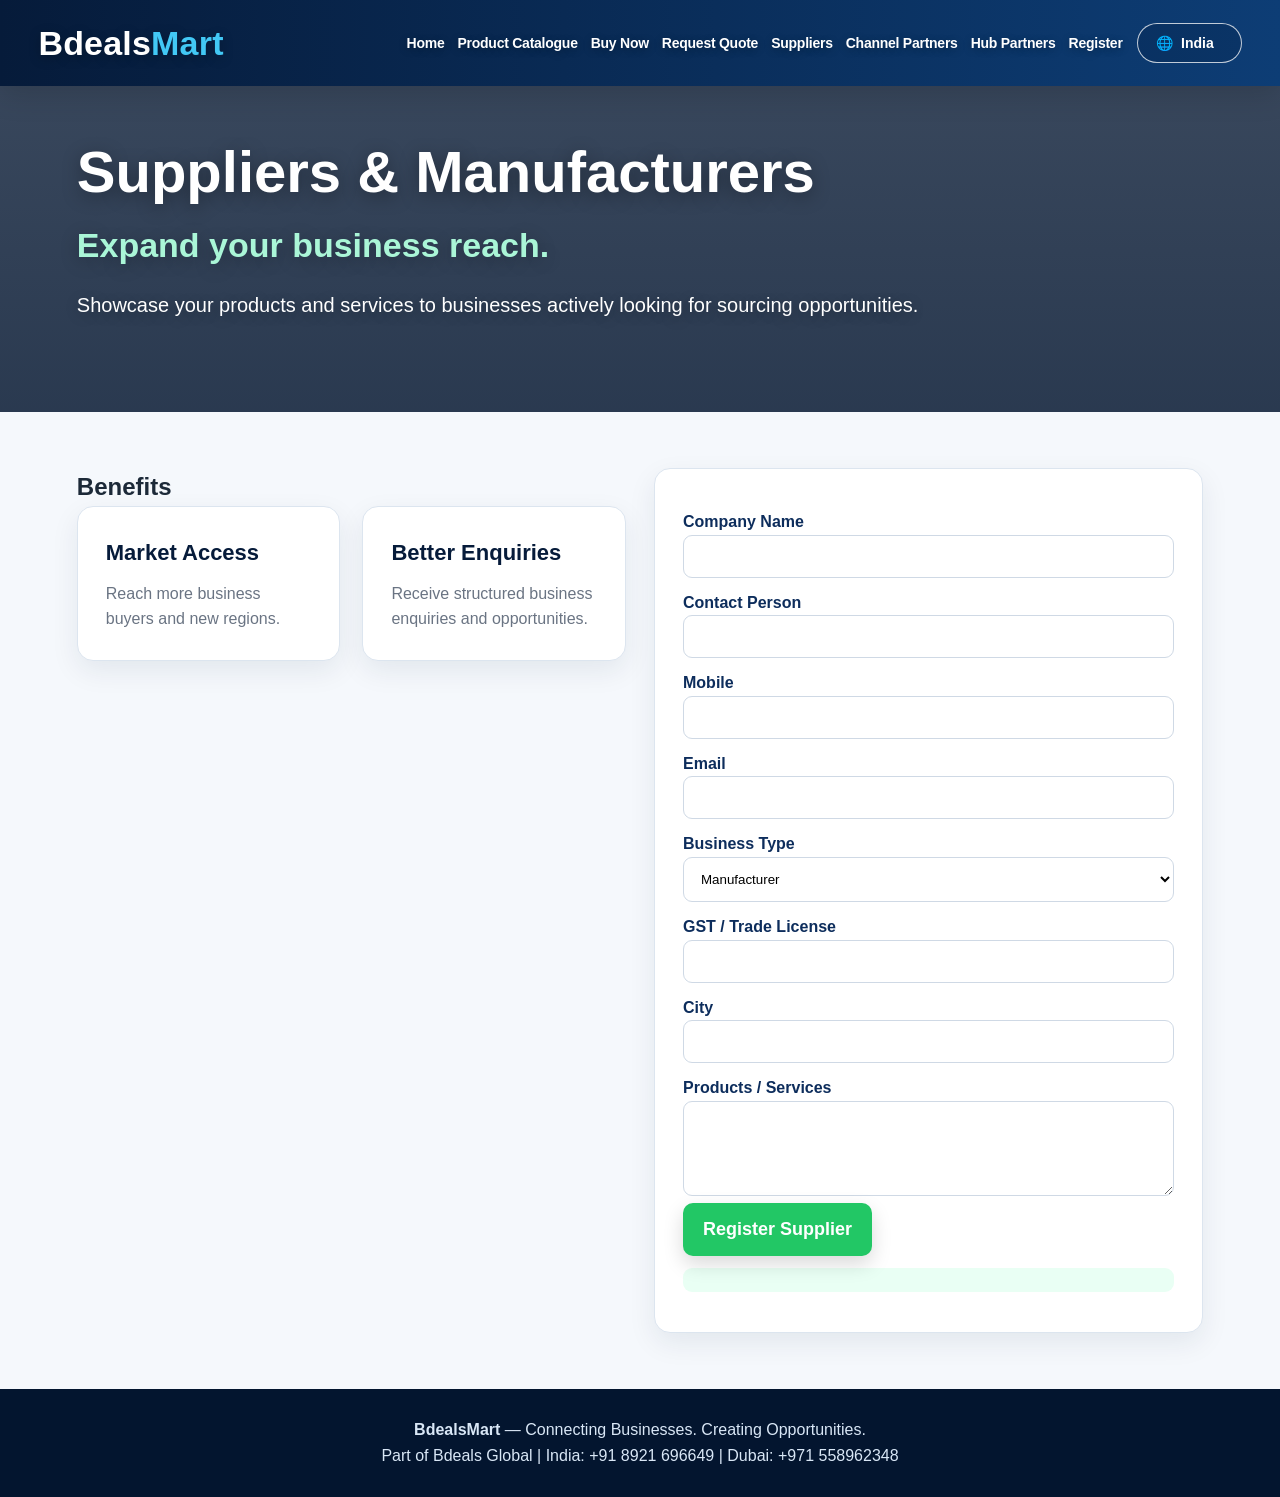
<file: suppliers.html>
<!DOCTYPE html><html lang="en"><head><meta charset="UTF-8"><meta name="viewport" content="width=device-width, initial-scale=1.0"><title>Suppliers | BdealsMart</title><meta name="description" content="BdealsMart connects businesses, products, suppliers, buyers and partners through a trusted B2B ecosystem."><link rel="stylesheet" href="assets/style.css"></head><body><header class="top">
  <div class="nav">
    <a class="brand-text" href="index.html">Bdeals<span>Mart</span></a>
    <nav class="menu" aria-label="Main navigation">
      <a href="index.html">Home</a>
      <a href="product-catalogue.html">Product Catalogue</a>
      <a href="buy-now.html">Buy Now</a>
      <a href="request-quote.html">Request Quote</a>
      <a href="suppliers.html">Suppliers</a>
      <a href="channel-partners.html">Channel Partners</a>
      <a href="hub-partners.html">Hub Partners</a>
      <a href="register.html">Register</a>
    </nav>
    <label class="country-pill">🌐 <select class="countrySelect" id="countrySelect"><option>India</option><option>UAE</option></select></label>
  </div>
</header><section class="hero compact"><h1>Suppliers & Manufacturers</h1><h2>Expand your business reach.</h2><p>Showcase your products and services to businesses actively looking for sourcing opportunities.</p></section><section><div class="split"><div><h2>Benefits</h2><div class="grid two"><div class="card"><h3>Market Access</h3><p>Reach more business buyers and new regions.</p></div><div class="card"><h3>Better Enquiries</h3><p>Receive structured business enquiries and opportunities.</p></div></div></div><form class="formbox" data-submit="saveSupplier"><input type="hidden" name="Country" class="countryField"><label>Company Name</label><input name="CompanyName" required><label>Contact Person</label><input name="ContactPerson"><label>Mobile</label><input name="Mobile" required><label>Email</label><input name="Email"><label>Business Type</label><select name="BusinessType"><option>Manufacturer</option><option>Wholesaler</option><option>Importer</option><option>Distributor</option><option>Service Provider</option></select><label>GST / Trade License</label><input name="GST"><label>City</label><input name="City" class="locationField"><label>Products / Services</label><textarea name="ProductsServices"></textarea><button class="btn green">Register Supplier</button><p class="status notice"></p></form></div></section><footer><p><b>BdealsMart</b> — Connecting Businesses. Creating Opportunities.</p><p>Part of Bdeals Global | India: +91 8921 696649 | Dubai: +971 558962348</p></footer><script src="assets/app.js"></script></body></html>
</file>
<file: assets/style.css>
:root{
  --navy:#061b3a;
  --navy2:#0d3d75;
  --blue:#33b5ee;
  --green:#22c765;
  --gold:#f6a313;
  --bg:#f5f8fc;
  --text:#1c2938;
  --muted:#6a7483;
  --card:#fff;
  --line:#dce5ef;
}
*{box-sizing:border-box;margin:0;padding:0;font-family:Arial,Helvetica,sans-serif}
html,body{width:100%;max-width:100%;overflow-x:hidden;scroll-behavior:smooth}
body{background:var(--bg);color:var(--text);line-height:1.6}
a{text-decoration:none;color:inherit}
.top{background:linear-gradient(90deg,#061b3a,#0d3d75);color:#fff;position:sticky;top:0;z-index:1000;box-shadow:0 8px 30px rgba(0,0,0,.15)}
.nav{width:100%;max-width:1640px;margin:0 auto;min-height:96px;padding:0 4%;display:flex;align-items:center;justify-content:space-between;gap:22px;white-space:nowrap}
.brand-text{font-size:42px;line-height:1;font-weight:900;letter-spacing:.2px;color:#fff;white-space:nowrap;text-shadow:0 3px 12px rgba(0,0,0,.25);flex:0 0 auto}
.brand-text span{color:#42c8f5}
.menu{display:flex;align-items:center;justify-content:flex-end;gap:20px;flex:1;min-width:0;white-space:nowrap}
.menu a{font-size:16px;font-weight:900;color:#fff;letter-spacing:-.25px;text-shadow:0 2px 8px rgba(0,0,0,.28)}
.menu a:hover{color:#aee4ff}
.menu-toggle{display:none;background:rgba(255,255,255,.08);border:1px solid rgba(255,255,255,.45);color:#fff;border-radius:10px;padding:10px 12px;font-size:24px;line-height:1;cursor:pointer}
.country-pill{display:flex;align-items:center;gap:8px;border:1px solid rgba(255,255,255,.75);border-radius:999px;padding:9px 15px;min-width:125px;justify-content:center;font-weight:900;font-size:16px;color:#fff;white-space:nowrap;background:rgba(3,21,47,.18);flex:0 0 auto}
.country-pill select{appearance:none;background:transparent;border:0;color:#fff;font-weight:900;font-size:16px;outline:none;cursor:pointer;padding-right:8px}
.country-pill select option{background:#061b3a;color:#fff}
.hero{background:linear-gradient(rgba(3,21,47,.78),rgba(3,21,47,.84)),url('https://images.unsplash.com/photo-1556761175-b413da4baf72?auto=format&fit=crop&w=1600&q=80') center/cover;color:#fff}
.home-hero{min-height:560px;padding:76px 4% 68px}
.page-hero{min-height:190px;padding:38px 5% 30px;background-position:center}
.hero h1{font-size:66px;line-height:1.05;max-width:980px;font-weight:900;color:#fff;text-shadow:0 4px 18px rgba(0,0,0,.35)}
.hero h2{font-size:40px;color:#aaf6d7;margin:22px 0 24px;font-weight:900;line-height:1.18;text-shadow:0 4px 18px rgba(0,0,0,.28)}
.hero p{font-size:24px;max-width:1260px;color:#fff;margin:0 0 34px;line-height:1.65;text-shadow:0 3px 14px rgba(0,0,0,.32)}
.page-hero h1{font-size:48px}.page-hero h2{font-size:28px;margin:12px 0}.page-hero p{font-size:18px;max-width:920px;margin-bottom:0}
.hero-buttons{display:flex;flex-wrap:wrap;gap:16px;align-items:center;max-width:1500px;margin-top:35px}
.btn{display:inline-block;background:var(--blue);color:#061b3a;border:0;padding:18px 28px;border-radius:10px;font-size:22px;font-weight:900;cursor:pointer;min-width:190px;text-align:center;box-shadow:0 8px 20px rgba(0,0,0,.15)}
.btn.green{background:var(--green);color:#fff}.btn.gold{background:var(--gold);color:#061b3a}.btn.outline{background:rgba(255,255,255,.04);border:1px solid rgba(255,255,255,.92);color:#fff;min-width:300px}.btn.dark{background:var(--navy);color:#fff}
section{padding:56px 6%}.section-title{text-align:center;margin-bottom:34px}.section-title h2{font-size:34px;color:var(--navy)}.section-title p{color:var(--muted);max-width:760px;margin:8px auto}.grid{display:grid;grid-template-columns:repeat(3,1fr);gap:22px}.grid.two{grid-template-columns:repeat(2,1fr)}.card,.formbox,.product-card{background:var(--card);border-radius:16px;padding:28px;box-shadow:0 10px 28px rgba(12,35,70,.08);border:1px solid var(--line)}.card h3{color:var(--navy);margin-bottom:10px;font-size:22px}.card p,.product-card p{color:var(--muted)}.badge{display:inline-block;background:#e8f3ff;color:#0a4f9c;padding:5px 10px;border-radius:20px;font-size:12px;font-weight:800;margin-bottom:10px}.impact{background:#061b3a;color:#fff}
.impact .section-title h2{color:#fff}
.impact .section-title p{color:#d8e5f5}
.impact .card{background:#ffffff;color:#071b3a;border-radius:20px;padding:30px;min-height:220px;border:none;box-shadow:0 15px 40px rgba(0,0,0,.12);display:flex;flex-direction:column;justify-content:center}
.impact .card h3{color:#0d3d75;font-size:24px;margin-bottom:15px;font-weight:900}
.impact .card p{color:#334155;font-size:18px;line-height:1.7;font-weight:500}
.filters{display:grid;grid-template-columns:1.3fr repeat(4,1fr);gap:12px;margin-bottom:22px}.filters input,.filters select,.formbox input,.formbox select,.formbox textarea{width:100%;padding:13px;border:1px solid #cfd9e5;border-radius:9px;background:#fff}.formbox label{font-weight:800;color:#0d2d5c;margin-top:12px;display:block}.formbox textarea{min-height:95px}.product-grid{display:grid;grid-template-columns:repeat(3,1fr);gap:22px}.product-card{padding:0;overflow:hidden}.product-img{height:180px;background:linear-gradient(135deg,#dcecff,#f7fbff);display:flex;align-items:center;justify-content:center;font-weight:900;color:#0a3b76}.product-img img{width:100%;height:100%;object-fit:cover}.product-body{padding:22px}.product-actions{display:flex;gap:8px;flex-wrap:wrap;margin-top:12px}.product-actions .btn{font-size:15px;min-width:120px;padding:11px 14px}.notice{padding:12px 14px;border-radius:9px;background:#e9fff4;color:#0d6840;margin:12px 0;font-weight:700}.notice.warning{background:#fff3dc;color:#8a5200}.split{display:grid;grid-template-columns:1fr 1fr;gap:28px;align-items:start}.mini{font-size:13px;color:var(--muted)}footer{background:#03152f;color:#d9e7f6;text-align:center;padding:28px 7%}
@media(max-width:1450px){.nav{gap:14px;min-height:86px;padding:0 3%}.brand-text{font-size:34px}.menu{gap:13px}.menu a{font-size:14px}.country-pill{font-size:14px;min-width:105px;padding:8px 11px}.country-pill select{font-size:14px}.home-hero{min-height:565px;padding:76px 3% 66px}.hero h1{font-size:58px}.hero h2{font-size:34px}.hero p{font-size:20px}.btn{font-size:18px;min-width:160px;padding:16px 20px}.btn.outline{min-width:265px}}
@media(max-width:1100px){.nav{min-height:auto;flex-wrap:wrap;padding:14px 5%;gap:12px}.brand-text{font-size:32px}.menu-toggle{display:inline-flex;align-items:center;justify-content:center;margin-left:auto}.country-pill{order:2}.menu{order:3;width:100%;display:none;flex-direction:column;align-items:flex-start;gap:0;background:rgba(3,21,47,.35);border:1px solid rgba(255,255,255,.12);border-radius:14px;padding:8px 0;margin-top:6px;white-space:normal}.menu.open{display:flex}.menu a{width:100%;padding:12px 16px;border-bottom:1px solid rgba(255,255,255,.08);font-size:16px}.menu a:last-child{border-bottom:0}.home-hero{min-height:auto;padding:58px 6% 52px}.page-hero{min-height:auto;padding:38px 6% 32px}.hero h1{font-size:44px}.hero h2{font-size:28px}.hero p{font-size:18px}.hero-buttons{gap:12px}.btn,.btn.outline{min-width:0;width:100%;font-size:18px;padding:15px 18px}.filters,.grid,.grid.two,.product-grid,.split{grid-template-columns:1fr}section{padding:44px 6%}.section-title h2{font-size:28px}}
@media(max-width:520px){.nav{padding:12px 4%}.brand-text{font-size:28px}.country-pill{min-width:auto;padding:7px 10px}.home-hero{padding:44px 5%}.hero h1{font-size:38px}.hero h2{font-size:24px}.hero p{font-size:16px;line-height:1.55}.card,.formbox{padding:22px}.page-hero h1{font-size:34px}.page-hero h2{font-size:22px}.page-hero p{font-size:16px}}


/* ===== BdealsMart Mobile Country Selector Fix ===== */
@media (max-width:1100px){
  .nav{
    display:grid !important;
    grid-template-columns:minmax(0,1fr) 46px minmax(98px,auto) !important;
    align-items:center !important;
    gap:8px !important;
    padding:12px 14px !important;
    position:relative !important;
  }

  .brand-text{
    grid-column:1 !important;
    max-width:none !important;
    overflow:visible !important;
    white-space:nowrap !important;
    font-size:28px !important;
  }

  .menu-toggle{
    grid-column:2 !important;
    display:inline-flex !important;
    width:44px !important;
    height:44px !important;
    padding:0 !important;
    margin:0 !important;
    align-items:center !important;
    justify-content:center !important;
    z-index:10003 !important;
  }

  .country-pill{
    grid-column:3 !important;
    display:flex !important;
    align-items:center !important;
    justify-content:center !important;
    gap:6px !important;
    min-width:98px !important;
    max-width:none !important;
    height:44px !important;
    padding:7px 10px !important;
    overflow:visible !important;
    position:relative !important;
    z-index:10004 !important;
    pointer-events:auto !important;
    cursor:pointer !important;
    touch-action:manipulation !important;
  }

  .country-pill select,
  select.countrySelect{
    display:block !important;
    appearance:auto !important;
    -webkit-appearance:menulist !important;
    -moz-appearance:menulist !important;
    width:auto !important;
    min-width:58px !important;
    max-width:none !important;
    font-size:14px !important;
    line-height:1 !important;
    opacity:1 !important;
    color:#fff !important;
    background:transparent !important;
    border:0 !important;
    outline:none !important;
    pointer-events:auto !important;
    cursor:pointer !important;
    padding:0 2px !important;
  }

  .country-pill select option,
  select.countrySelect option{
    font-size:14px !important;
    color:#fff !important;
    background:#061b3a !important;
  }

  .menu{
    grid-column:1 / -1 !important;
    position:absolute !important;
    top:100% !important;
    left:0 !important;
    right:0 !important;
    width:100% !important;
    max-width:100% !important;
    z-index:10002 !important;
  }
}

@media (max-width:420px){
  .nav{
    grid-template-columns:minmax(0,1fr) 42px minmax(88px,auto) !important;
    padding:11px 10px !important;
    gap:6px !important;
  }
  .brand-text{font-size:25px !important; letter-spacing:-.4px !important;}
  .menu-toggle{width:42px !important; height:42px !important;}
  .country-pill{min-width:88px !important; height:42px !important; padding:6px 8px !important;}
  .country-pill select,
  select.countrySelect{font-size:13px !important; min-width:50px !important;}
}
</file>
